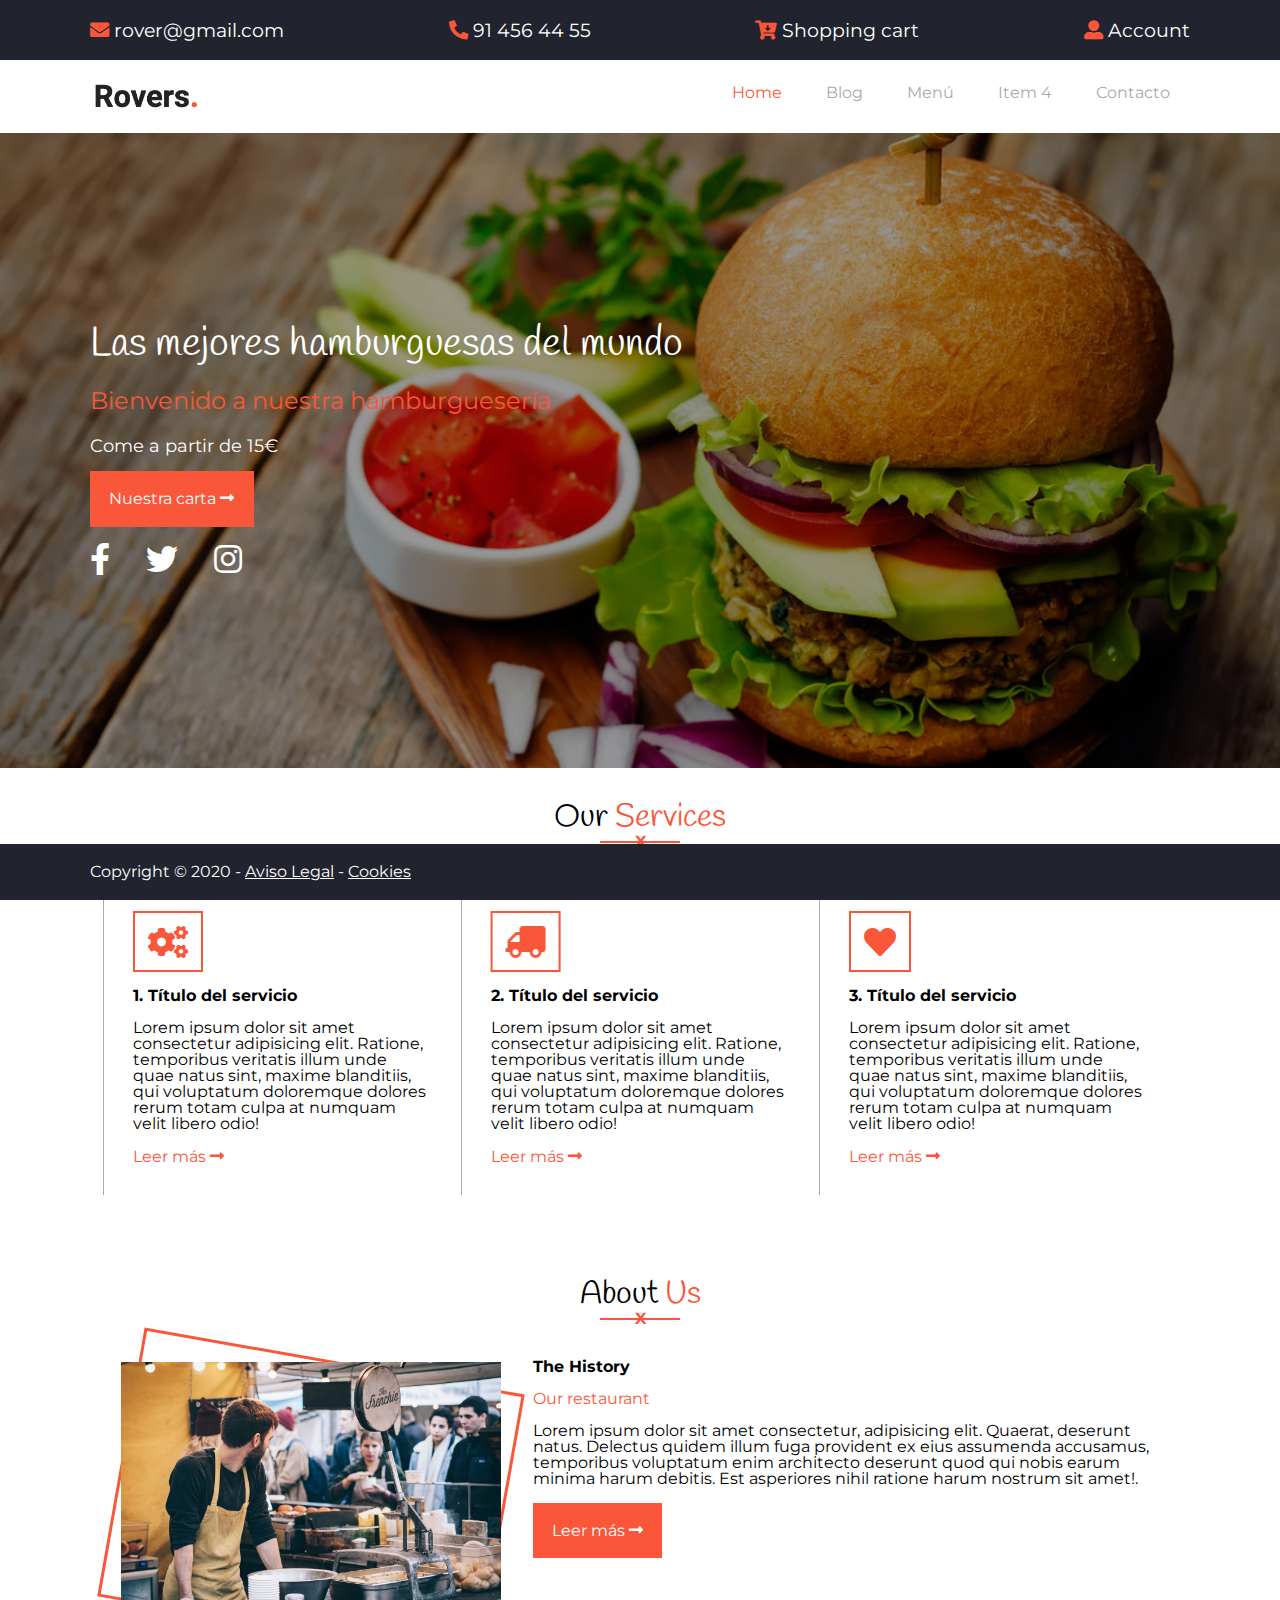
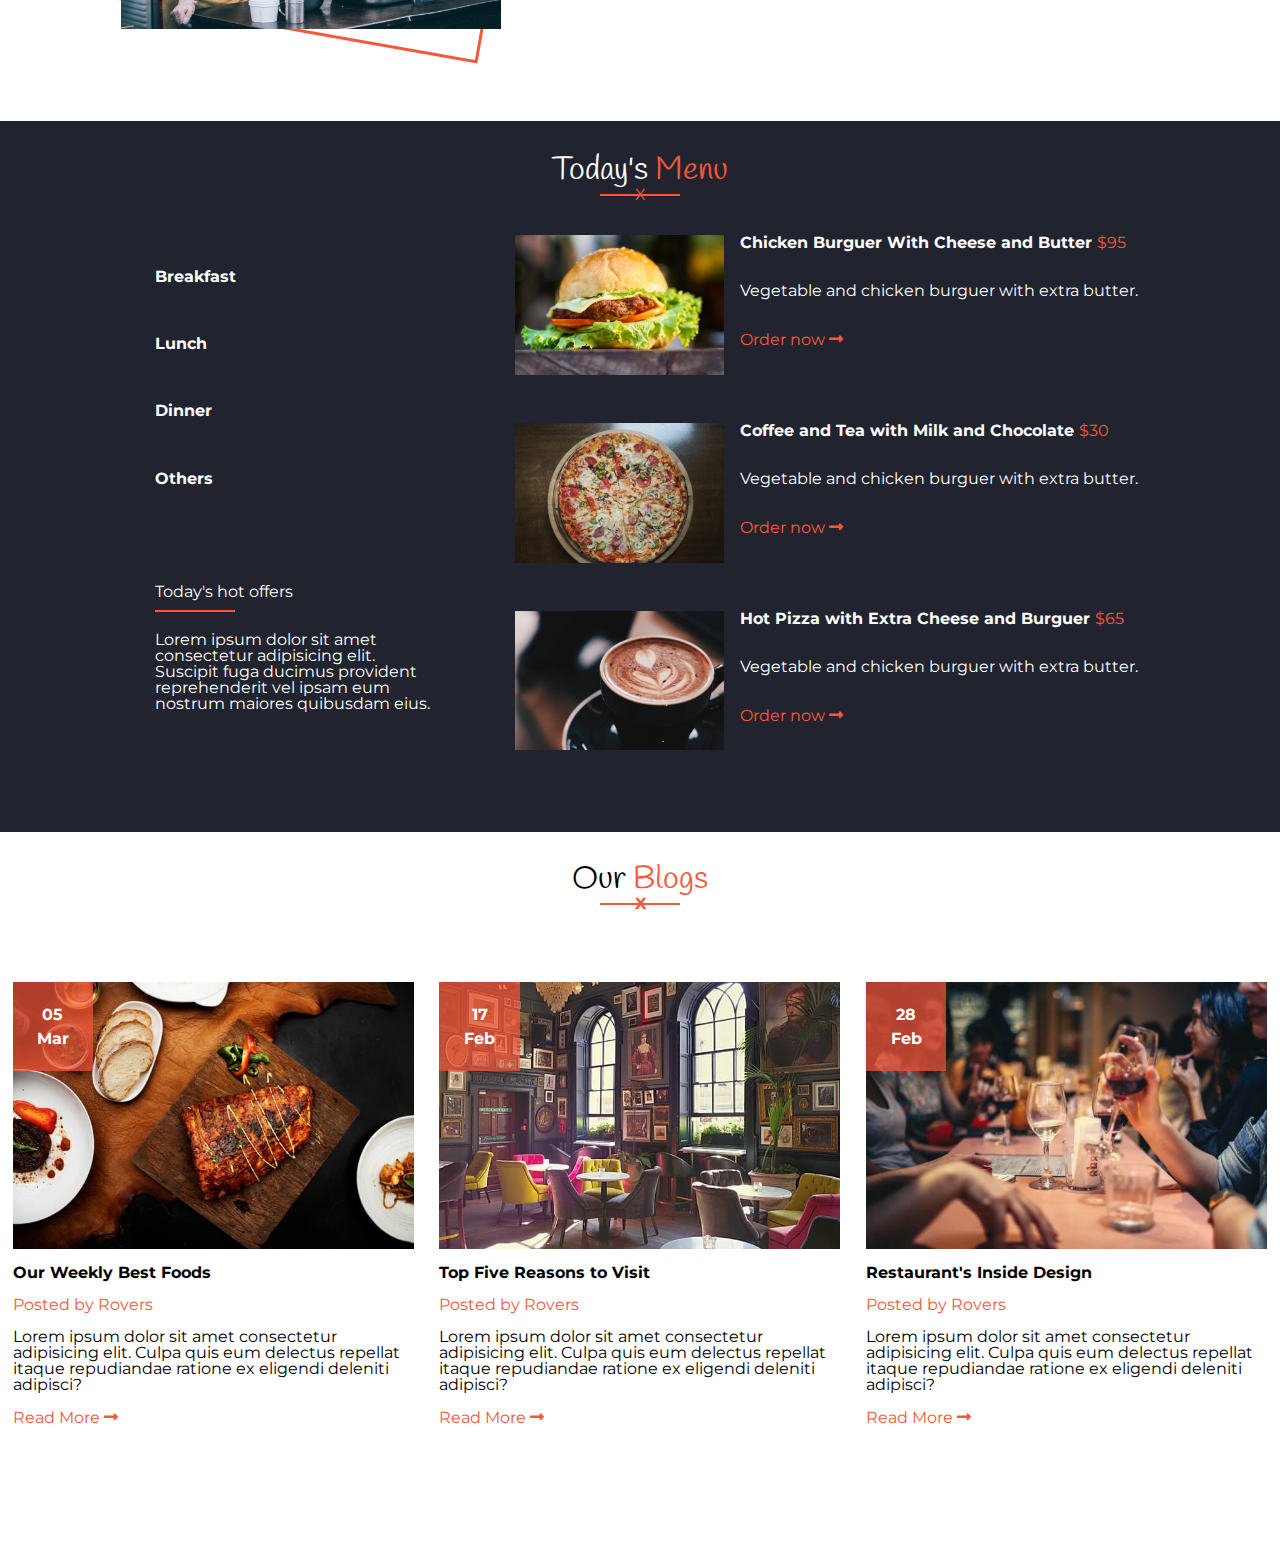
<file: index.html>
<!DOCTYPE html>
<html lang="es">

<head>
    <meta charset="UTF-8">
    <meta name="viewport" content="width=device-width, initial-scale=1.0">
    <title>Hamburguesería</title>
    <link rel="stylesheet" href="css/style.css">
</head>

<body>
    <div class="wrapper">
        <header>
            <div class="nav-top">
                <div class="container row">
                    <!--con esta clase estoy encorsetando el diseño-->
                    <div>
                        <a href="#">
                            <i class="fas fa-envelope"></i>
                            <span>rover@gmail.com</span>
                        </a>
                    </div>
                    <div>
                        <a href="#">
                            <i class="fas fa-phone-alt"></i>
                            <span>91 456 44 55</span>
                        </a>
                    </div>
                    <div>
                        <a href="#">
                            <i class="fas fa-cart-arrow-down"></i>
                            <span>Shopping cart</span>
                        </a>
                    </div>
                    <div>
                        <a href="#">
                            <i class="fas fa-user-alt"></i>
                            <span>Account</span>
                        </a>
                    </div>

                </div>
                <!-- fin de container -->
            </div>
            <!-- fin del div nav-top -->
            <nav>
                <div class="container row">
                    <div class="logo">
                        <a href="index.html">
                            <img src="images/logo.jpg" alt="rovers hamburguesería logo">
                        </a>
                    </div>
                    <div class="hamburguesa">
                        <div></div>
                        <div></div>
                        <div></div>

                    </div>
                    <ul>
                        <li>
                            <a class="activo" href="#">Home</a>
                        </li>
                        <li>
                            <a href="#">Blog</a>
                        </li>
                        <li>
                            <a href="#">Menú</a>
                        </li>
                        <li>
                            <a href="#">Item 4</a>
                        </li>
                        <li>
                            <a href="#">Contacto</a>
                        </li>
                    </ul>
                </div>
            </nav>
        </header>
        <!-- el hero puede ponerse dentro o fuera del main, es indistinto, al menos aquí -->
        <div class="hero">
            <div class="container">
                <h1>Las mejores hamburguesas del mundo</h1>
                <h2>Bienvenido a nuestra hamburguesería</h2>
                <p>Come a partir de 15€</p>
                <div>
                    <a href="#" class="boton">
                        Nuestra carta
                        <i class="fas fa-long-arrow-alt-right"></i>
                    </a>
                </div>
                <ul>
                    <li><a href=""><i class="fab fa-facebook-f"></i></a></li>
                    <li><a href=""><i class="fab fa-twitter"></i></a></li>
                    <li><a href=""><i class="fab fa-instagram"></i></a></li>
                </ul>
            </div>

        </div>


        <main>
            <section id="ourservices" class="container">
                <h2>Our <span>Services</span></h2>
                <div class="underline">
                    <hr noshade="noshade">
                    <span>X</span>
                </div>
                <div class="row">
                    <article>
                        <div>
                            <i class="fas fa-cogs"></i>
                        </div>
                        <h3>1. Título del servicio</h3>
                        <p>Lorem ipsum dolor sit amet consectetur adipisicing elit. Ratione, temporibus veritatis illum
                            unde quae natus sint, maxime blanditiis, qui voluptatum doloremque dolores rerum totam culpa
                            at numquam velit libero odio!</p>
                        <a class="enlace" href="#">Leer más <i class="fas fa-long-arrow-alt-right"></i></a>
                    </article>
                    <article>
                        <div>
                            <i class="fas fa-truck"></i>
                        </div>
                        <h3>2. Título del servicio</h3>
                        <p>Lorem ipsum dolor sit amet consectetur adipisicing elit. Ratione, temporibus veritatis illum
                            unde quae natus sint, maxime blanditiis, qui voluptatum doloremque dolores rerum totam culpa
                            at numquam velit libero odio!</p>
                        <a class="enlace" href="#">Leer más <i class="fas fa-long-arrow-alt-right"></i></a>
                    </article>
                    <article>
                        <div>
                            <i class="fas fa-heart"></i>
                        </div>
                        <h3>3. Título del servicio</h3>
                        <p>Lorem ipsum dolor sit amet consectetur adipisicing elit. Ratione, temporibus veritatis illum
                            unde quae natus sint, maxime blanditiis, qui voluptatum doloremque dolores rerum totam culpa
                            at numquam velit libero odio!</p>
                        <a class="enlace" href="#">Leer más <i class="fas fa-long-arrow-alt-right"></i></a>
                    </article>

                </div>

            </section>

            <section id="aboutus" class="container">
                <h2>About <span>Us</span></h2>
                <div class="underline">
                    <hr noshade="noshade">
                    <span>X</span>
                </div>
                <article class="row">
                    <div class="columna">
                        <div class="marco">
                            <img src="images/about-main.jpg" alt="nuestro chef">
                        </div>
                    </div>
                    <div class="columna">
                        <h3>The History</h3>
                        <h4>Our restaurant</h4>
                        <p>Lorem ipsum dolor sit amet consectetur, adipisicing elit. Quaerat, deserunt natus. Delectus
                            quidem illum fuga provident ex eius assumenda accusamus, temporibus voluptatum enim
                            architecto deserunt quod qui nobis earum minima harum debitis. Est asperiores nihil ratione
                            harum nostrum sit amet!.</p>
                        <div>
                            <a href="#" class="boton">
                                Leer más
                                <i class="fas fa-long-arrow-alt-right"></i>
                            </a>
                        </div>
                    </div>
                </article>
            </section>

            <!-- modificado a partir de aquí -->
            <section id="menu" class="container">
                <h2>Today's <span>Menu</span></h2>
                <div class="underline">
                    <hr noshade="noshade">
                    <span>X</span>
                </div>
                <!-- bloque1 -->

                <article class="row contenedorAsideDiv">
                    <aside>
                        <nav>
                            <ul>
                                <a class="enlace" href="#">
                                    <li>Breakfast</li>
                                </a>
                                <a class="enlace" href="#">
                                    <li>Lunch</li>
                                </a>
                                <a class="enlace" href="#">
                                    <li>Dinner</li>
                                </a>
                                <a class="enlace" href="#">
                                    <li>Others</li>
                                </a>
                            </ul>
                        </nav>
                        <div class="titulo">
                            <h3>Today's hot offers</h3>
                            <div class="underline">
                                <hr noshade="noshade">
                            </div>
                            <p>Lorem ipsum dolor sit amet consectetur adipisicing elit. Suscipit fuga ducimus
                                provident reprehenderit vel ipsam eum nostrum maiores quibusdam eius.</p>

                        </div>
                    </aside>


                    <!-- bloque2 -->
                    <div class="opciones">
                        <article class="product">
                            <div class="image">
                                <img src="./images/t1.jpg" alt="hamburguesa">
                            </div>

                            <div class="descripcion">
                                <h3>Chicken Burguer With Cheese and Butter <span>$95</span></h3>
                                <p>Vegetable and chicken burguer with extra butter.</p>
                                <div>
                                    <a href="#" class="boton">
                                        Order now
                                        <i class="fas fa-long-arrow-alt-right"></i>
                                    </a>
                                </div>
                            </div>
                        </article>

                        <article class="product">
                            <div class="image">
                                <img src="./images/t2.jpg" alt="cafe">
                            </div>

                            <div class="descripcion">
                                <h3>Coffee and Tea with Milk and Chocolate <span>$30</span></h3>
                                <p>Vegetable and chicken burguer with extra butter.</p>
                                <div>
                                    <a href="#" class="boton">
                                        Order now
                                        <i class="fas fa-long-arrow-alt-right"></i>
                                    </a>
                                </div>
                            </div>
                        </article>

                        <article class="product">
                            <div class="image pizza">
                                <img src="./images/t4.jpg" alt="pizza">
                            </div>

                            <div class="descripcion">
                                <h3>Hot Pizza with Extra Cheese and Burguer <span>$65</span></h3>
                                <p>Vegetable and chicken burguer with extra butter.</p>
                                <div>
                                    <a href="#" class="boton">
                                        Order now
                                        <i class="fas fa-long-arrow-alt-right"></i>
                                    </a>
                                </div>
                            </div>
                        </article>
                    </div>
                </article>
            </section>

            <!-- sección blogs -->
            <section id="blogs">
                <h2>Our <span>Blogs</span></h2>
                <div class="underline">
                    <hr noshade="noshade">
                    <span>X</span>
                </div>
                <div class="arts">

                    <article>
                        <div class="imagen">
                            <img src="./images/news3.jpg" alt="bestfoods">
                        </div>
                        <p class="fecha">05<br>Mar</p>

                        <div class="descripcion">
                            <h3>Our Weekly Best Foods</h3>
                            <h4>Posted by Rovers</h4>
                            <p>Lorem ipsum dolor sit amet consectetur adipisicing elit. Culpa quis eum delectus repellat
                                itaque repudiandae ratione ex eligendi deleniti adipisci?</p>
                            <div>
                                <a href="#" class="boton">
                                    Read More
                                    <i class="fas fa-long-arrow-alt-right"></i>
                                </a>
                            </div>

                        </div>
                    </article>

                    <article>
                        <div class="imagen">
                            <img src="./images/news4.jpg" alt="bestfoods">
                        </div>
                        <p class="fecha">17<br>Feb</p>

                        <div class="descripcion">
                            <h3>Top Five Reasons to Visit</h3>
                            <h4>Posted by Rovers</h4>
                            <p>Lorem ipsum dolor sit amet consectetur adipisicing elit. Culpa quis eum delectus repellat
                                itaque repudiandae ratione ex eligendi deleniti adipisci?</p>
                            <div>
                                <a href="#" class="boton">
                                    Read More
                                    <i class="fas fa-long-arrow-alt-right"></i>
                                </a>
                            </div>

                        </div>
                    </article>

                    <article>
                        <div class="imagen">
                            <img src="./images/news1.jpg" alt="bestfoods">
                        </div>
                        <p class="fecha">28<br>Feb</p>

                        <div class="descripcion">
                            <h3>Restaurant's Inside Design</h3>
                            <h4>Posted by Rovers</h4>
                            <p>Lorem ipsum dolor sit amet consectetur adipisicing elit. Culpa quis eum delectus repellat
                                itaque repudiandae ratione ex eligendi deleniti adipisci?</p>
                            <div>
                                <a href="#" class="boton">
                                    Read More
                                    <i class="fas fa-long-arrow-alt-right"></i>
                                </a>
                            </div>

                        </div>
                    </article>
                </div>

            </section>


        </main>








        <!-- modificado hasta aquí  -->







        <footer>
            <div class="container">
                <p>Copyright &copy; 2020 - <a href="#">Aviso Legal</a> - <a href="#">Cookies</a></p>
            </div>
        </footer>



    </div>


</body>

</html>
</file>
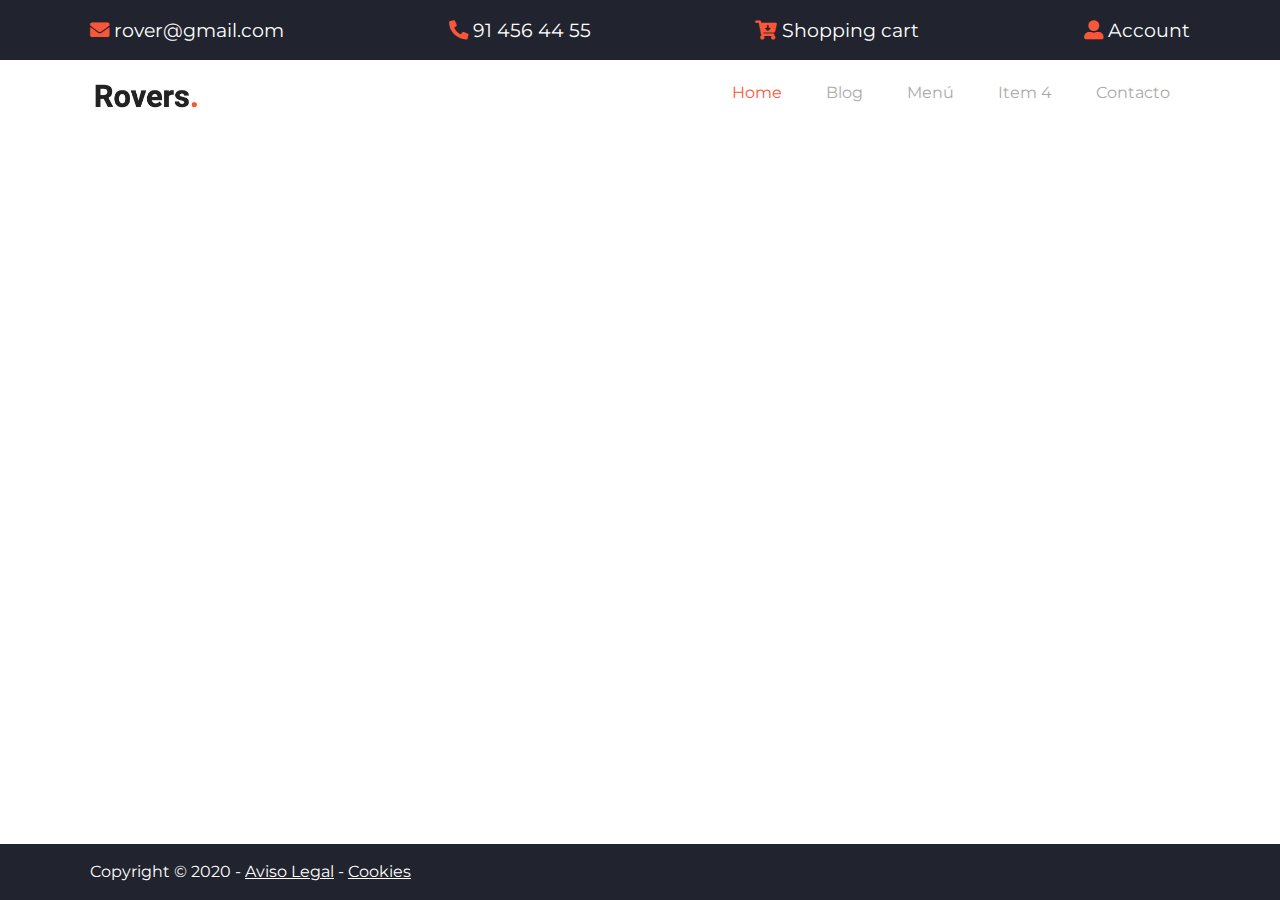
<file: plantilla.html>
<!DOCTYPE html>
<html lang="es">

<head>
    <meta charset="UTF-8">
    <meta name="viewport" content="width=device-width, initial-scale=1.0">
    <title>Hamburguesería</title>
    <link rel="stylesheet" href="css/style.css">
</head>

<body>
    <div class="wrapper">
        <header>
            <div class="nav-top">
                <div class="container row">
                    <!--con esta clase estoy encorsetando el diseño-->
                    <div>
                        <a href="#">
                            <i class="fas fa-envelope"></i>
                            <span>rover@gmail.com</span>
                        </a>
                    </div>
                    <div>
                        <a href="#">
                            <i class="fas fa-phone-alt"></i>
                            <span>91 456 44 55</span>
                        </a>
                    </div>
                    <div>
                        <a href="#">
                            <i class="fas fa-cart-arrow-down"></i>
                            <span>Shopping cart</span>
                        </a>
                    </div>
                    <div>
                        <a href="#">
                            <i class="fas fa-user-alt"></i>
                            <span>Account</span>
                        </a>
                    </div>

                </div>
                <!-- fin de container -->
            </div>
            <!-- fin del div nav-top -->
            <nav>
                <div class="container row">
                    <div class="logo">
                        <a href="index.html">
                            <img src="images/logo.jpg" alt="rovers hamburguesería logo">
                        </a>
                    </div>
                    <div class="hamburguesa">
                        <div></div>
                        <div></div>
                        <div></div>

                    </div>
                    <ul>
                        <li>
                            <a class="activo" href="#">Home</a>
                        </li>
                        <li>
                            <a href="#">Blog</a>
                        </li>
                        <li>
                            <a href="#">Menú</a>
                        </li>
                        <li>
                            <a href="#">Item 4</a>
                        </li>
                        <li>
                            <a href="#">Contacto</a>
                        </li>
                    </ul>
                </div>
            </nav>
        </header>




        <main>

        </main>





        <footer>
            <div class="container">
                <p>Copyright &copy; 2020 - <a href="#">Aviso Legal</a> - <a href="#">Cookies</a></p>
            </div>
        </footer>



    </div>


</body>

</html>
</file>
<file: css/style.css>
@import url(reset.css);
/*
handlee y montserrat 400 700

cómo escribirlas cuando se usen:
font-family: 'Handlee', cursive;
font-family: 'Montserrat', sans-serif;
*/

@import url('https://fonts.googleapis.com/css2?family=Handlee&family=Montserrat:wght@400;700&display=swap');

@import url('https://cdnjs.cloudflare.com/ajax/libs/font-awesome/5.14.0/css/all.min.css');

*{
    box-sizing: border-box;

}

:root{
    --color-principal: #fa573a;
    --color-secundario: #21242e;
    --gris: #aaa;
    --fuentePrincipal:'Montserrat', sans-serif;
    --fuenteSecundaria: 'Handlee', cursive;
    --anchoMaximo:1100px;

    
}

body{
    font-family: var(--fuentePrincipal);
    font-size: 1em;
}

img{
    width: 100%;
    height: auto;
    display: block;
}

.container{
    max-width: var(--anchoMaximo);
    margin: 0 auto;
}

.row {
    display: flex;
}


        /* hasta aquí es todo código esencial de cualquier proyecto. es ya responsive. container es la clase encorsetada y row el sistema fluido*/

/* header */
header .nav-top{
    background-color: var(--color-secundario);
    padding: 20px 10px;
}
header .nav-top a{
    color: white;
    font-size: 120%;
    text-decoration: none;
}

header .nav-top a span{
    display: none;
}

header .nav-top a i{
    color: var(--color-principal);
}

header .nav-top .row{
    justify-content: space-between;
}

header nav{
    padding: 20px 10px;
}

header .hamburguesa{
    width: 50px;
    cursor: pointer;

}

header .hamburguesa div{
    border-top: 2px solid var(--gris);
    margin: 10px;

}

header nav .row{
    flex-wrap: wrap;
    justify-content: space-between;
}
header nav ul{
    width: 100%;
}

header nav .logo{
    max-width: 110px;
}

header nav ul li a {
    display: block;
    text-align: center;
    text-decoration: none;
    padding: 20px;
    color: var(--gris);
    border-bottom: 1px solid var(--gris);    
}
header nav ul li a:hover{
    color:var(--color-principal);
}
header nav ul li .activo{
    color: var(--color-principal);
}

@media(min-width:48em){
    header .nav-top a span{
        /* no podemos ponerlo como block porque el span se convierte en bloque y me lo descuadra todo, debe ser inline para que se queden en línea */
        display: inline;
    }
}

@media(min-width:62.750em){
    header .hamburguesa{
        display: none;
    }
    header nav ul{
        width: auto;

    }
    header nav ul li{
        display: inline-block;
    }
    header nav ul li a{
        padding: 5px 20px;
        border-bottom: none;
    }

}

/* fin header */

/* hero */

.hero{
    background-image: url(../images/fondo.jpg);
    background-size: cover;
    background-position: center;
    background-color: #999;
    background-blend-mode: multiply;
    padding: 15% 10px;
}

.hero h1{
    font-family: var(--fuenteSecundaria);
    color: white;
    font-size: 2.5em;
}

.hero h2{
    color: var(--color-principal);
    font-size: 1.5em;
    margin: 1em 0;
}

.hero p{
    color: white;
    font-size: 1.10em;
}

.boton{
    display: inline-block;
    background-color: var(--color-principal);
    color: white;
    padding: 1.15em;
    text-decoration: none;
    margin: 1em 0;
    border: 1px solid var(--color-principal);
}
.boton:hover{
    background-color: transparent;
    color:var(--color-principal);  
}

.boton i{
    transition: 0.5s;
}
.boton:hover i {
    transform: translateX(5px);
}
        /* no pongo .hero .boton para poder reutilizar esta clase después y no aplicar el camino de herencia */

.hero ul li{
    display: inline-block;
    font-size: 2em;
    margin-right: 1em;
}

.hero ul li a{
    color: white;
}


/* fin hero */


/* inicio main section our services  */
main section{
    padding: 2.125em 0.825em;
}
    /* aplicamos ese padding a todas las secciones */

main section h2{
    color: black;
    font-family: var(--fuenteSecundaria);
    font-size: 2em;
    text-align: center;
}
main section h2 span{
    color: var(--color-principal);
}

main section .underline{
    position: relative;
    width: 5em;
    margin: 0 auto;
    color: var(--color-principal);
    font-weight: 700;
    margin-bottom: 2em;
    text-align: center;
}

main section .underline hr{
    position: absolute;
    width: 100%;
    /* deja de verse porque cambiamos el elemento de capa. le tenemos que decir que ocupe el 100% de su contenedor para que la línea se vuelva a ver */
    top: -1px;
    border-color: var(--color-principal);

}


main #ourservices .row{
    flex-wrap: wrap;
}

main #ourservices article{
    border-bottom: 1px solid var(--gris);
    padding: 1.825em 0;
}

main #ourservices article div i{
    color: var(--color-principal);
    font-size: 2em;
    border: 2px solid var(--color-principal);
    padding: 0.8rem;
    /* cuidado con los em, heredan del font-size del propio elemento. si no hay font-size, hereda del padding del padre y se suma. es mejor usar rem entonces en esta regla para que no herede de nada y tengamos mayor control sobre esta medida */
}

main #ourservices article .fa-truck{
    transform: rotateY(180deg);
}

main #ourservices article h3{
    margin: 1em 0;
    font-weight: 700;
}

.enlace{
    text-decoration: none;
    color: var(--color-principal);
    margin-top: 1em;
    display: block;
}


@media(min-width:48em){
    main #ourservices article{
        width: 50%;
        border-bottom: none;
        border-left: 1px solid var(--gris);
        padding: 1.825em;
        margin-bottom: 1em;
    }
    main #ourservices article:last-child{
        width: 100%;
    }
}

@media(min-width:62.750em){
    main #ourservices article, main #ourservices article:last-child{
        width: 33.333%;
        /* como hemos puesto el box-sizing, NO tenemos que restar el margin y padding a cada elemento. tenemos que sobreescribir la norma de main ourservices article: last child porque ES MÁS ESPECÍFICA. Y SI NO LA SOBREESCRIBIMOS, NO APLICA */
    }
}


/* fin main section our services  */

/* inicio main section about us  */
main #aboutus{
    padding-bottom: 90px;
    /* para que se separe del footer  */
}
main #aboutus .row{
    flex-wrap: wrap;
}

main #aboutus h3{
    font-weight: 700;
}

main #aboutus h4{
    margin: 1em 0;
    color: var(--color-principal);
}

main #aboutus .marco{
    margin: 15px 0;
    border: 3px solid var(--color-principal);
    transform: rotateZ(10deg);
    width: 90%;
    transition: 1s;
}

main #aboutus .marco img{
    transform: rotateZ(-10deg);
    transition: 1s;
}
main #aboutus .columna:hover .marco, main #aboutus .columna:hover .marco img{
    transform: rotateZ(0deg);
    
}



@media(min-width:48.000em){
    main #aboutus .marco{
        margin: 0 15px;
    }
    main #aboutus .columna:first-child{
        width:40%;
    }
    main #aboutus .columna:last-child{
        width:60%;
    }
}

/* fin main section about us  */


/*CÓDIGO DE IRENE desde aquí: inicio section menú*/
main #menu{
    background-color: var(--color-secundario);
    color: white;
    width: 100%;
}



#menu h2{
    color: inherit;
}

#menu nav ul a{
    color: white;
    font-weight: 700;
}
#menu nav ul a li{
    border-radius: 5px 5px 5px 5px;
    padding: 1.1em 1em;
}

#menu nav ul a li:hover{
    background-color: var(--color-principal);
}

#menu span{
    font-weight: 400;
    color: var(--color-principal);
}

#menu .boton{
    border:none;
    background-color: transparent;
    color: var(--color-principal);
    padding: 0;
}

#menu .contenedorAsideDiv{
    flex-wrap: wrap;
}

#menu .contenedorAsideDiv aside{
    width: 100%;
    margin: 0 2em;
}

.opciones{
    width: 100%;
    margin: 0 auto;
}

#menu .contenedorAsideDiv aside .titulo{
    margin: 5em 1em;
}

#menu .contenedorAsideDiv aside div .underline{
    position: absolute;
    margin: 0.2em 0 1em 0;
}

#menu .contenedorAsideDiv aside div p{
    padding-top: 2em;
}



.product{
    display: flex;
    flex-wrap: wrap;
    justify-content: center;
    margin-bottom: 2em;
}

.image{
    max-width: 80%;
    height: auto;
    display: block;
    margin-bottom: 1em;
}
.descripcion{
    width: 80%;
    display: block;
    
}

.descripcion p{
    padding: 1em 0 0 0;
}



@media(min-width:48.000em){
    #menu{
        max-width: 100%;
    }
    #menu .contenedorAsideDiv aside{
        width: 25%;
        margin: 0 0 0 10%;
    }

    .opciones{
        width: 60%;
        margin:  0 0 0 5%;
        
    }
    
    .image{
        max-width: 30%;
        height: auto;
        padding-right: 1em;
    }
    .descripcion{
        width: 70%;
    }
    .descripcion h3{
        font-weight: 700;
    }
    .descripcion p{
        margin: 1em 0;
    }

}

/*fin section menú*/

/* inicio section blogs */

#blogs{
    padding: 2em 0 5em 0;
}

#blogs .arts{
    display: flex;
    flex-wrap: wrap;
}

#blogs .arts article{
    width: 40%;
    margin: 3% 5%;
}


#blogs .arts .descripcion{
    width: 100%;
}

#blogs .boton, #blogs h4{
    border: none;
    background-color: transparent;
    color: var(--color-principal);
    padding: 0;
}

#blogs h3{
    margin: 1em 0;
}

#blogs p{
    margin: 0;
}


/* código del domingo */
#blogs .arts article{
    position: relative;
}

.fecha{
    background-color: rgba(250,87,58, 0.7);
    background-blend-mode: multiply;
    color: white;
    font-weight: 700;
    line-height: 1.5em;
    text-align: center;
    width: 33.333%;
    position: absolute;
    top: 0;
    left: 0;
    padding: 10% 0;
}



@media(min-width:48.000em){
    #blogs .arts article{
        width: 31.333%;
        margin: 3% 1%;
    }

    .fecha{
        width: 20%;
        padding: 5% 0;
    }


}









/* fin section blogs. FIN CÓDIGO ESCRITO POR IRENE: FOOTER HECHO EN CLASE */





/* inicio footer*/
footer{
    background-color: var(--color-secundario);
    padding: 20px 10px;
    color: white;
    text-align: center;
    position:fixed;
    width:100%;
    margin-top: 20px;
    bottom: 0px;
    /* cuando cambiamos de posición tenemos que volver a definir el ancho, porque se pierde. le ponemos margin top para que no se monte sobre los elementos que quedarán por detrás */
}

footer a {
    color:white;
}

footer a:hover{
    text-decoration: none;
}

@media(min-width:48em){
    footer{
        text-align: left;
    }
}

/* fin footer  */
</file>
